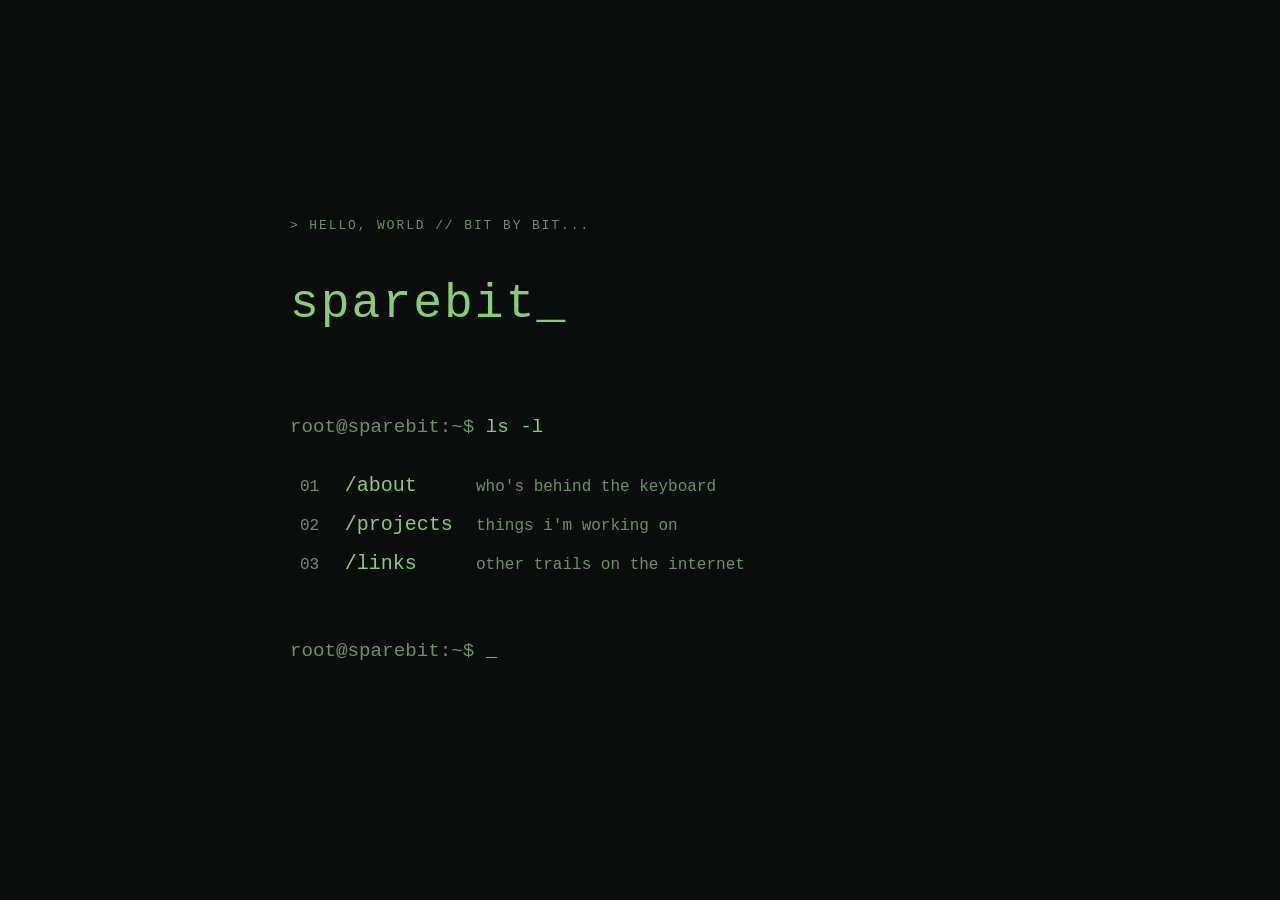
<file: index.html>
<!DOCTYPE html>
<html lang="en">
<head>
    <meta charset="UTF-8">
    <meta name="viewport" content="width=device-width, initial-scale=1.0">
    
    <link rel="me" href="https://mastodon.social/@sparebit">

    <title>sparebit.me</title>

    <link rel="stylesheet" href="style.css">
    <link rel="icon" type="image/png" href="favicon.png">
</head>

<body class="home">
    <header>
        <p class="small">> HELLO, WORLD // BIT BY BIT...</p>

        <h1>sparebit_</h1>

        <p class="prompt">root@sparebit:~$ <span class="command">ls -l</span></p>
        <nav>
            <div class="nav-item">
                <span>01 </span>
                <a href="about.html">/about</a>
                <span> who's behind the keyboard</span>
            </div>

            <div class="nav-item">
                <span>02 </span>
                <a href="projects.html">/projects</a>
                <span> things i'm working on</span>
            </div>

            <div class="nav-item">
                <span>03 </span>
                <a href="links.html">/links</a>
                <span>other trails on the internet</span>
            </div>
        </nav>

        <p class="prompt">
            root@sparebit:~$ <span class="cursor">_</span>
        </p>
    </header>
</body>
</html>
</file>
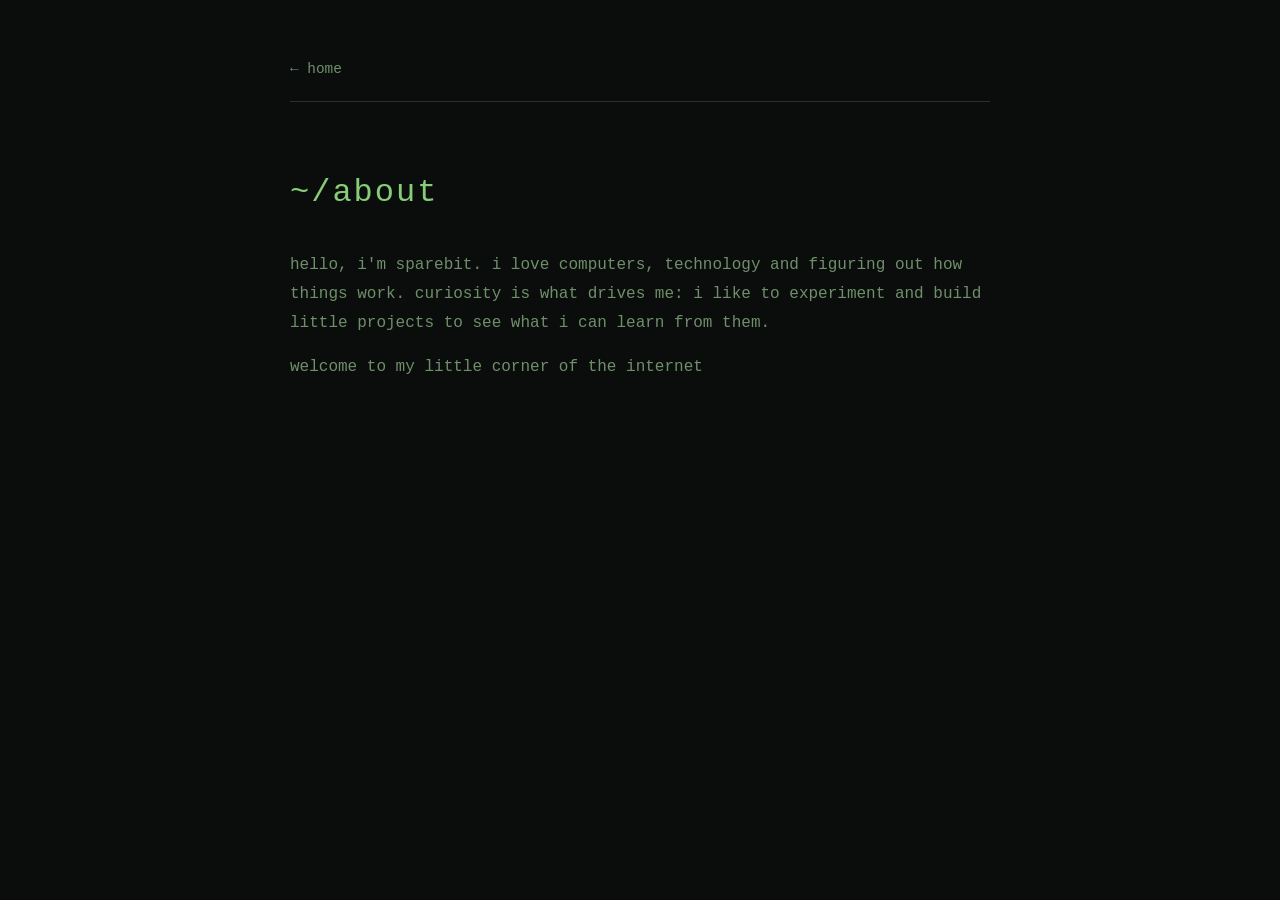
<file: about.html>
<!DOCTYPE html>
<html lang="en">
<head>
    <meta charset="UTF-8">
    <meta name="viewport" content="width=device-width, initial-scale=1.0">

    <title>about // sparebit.me</title>

    <link rel="stylesheet" href="style.css">
    <link rel="icon" type="image/png" href="favicon.png">
</head>
<body class="content-page">
    <header>
        <a href="index.html" class="back-link" aria-label="back to home">← home</a>
    </header>
    <main>
        <section id="about">
            <h1>
                ~/about
            </h1>
            <p class="about-text">
                hello, i'm sparebit. i love computers, technology and figuring out
                how things work. curiosity is what drives me: i like to experiment 
                and build little projects to see what i can learn from them. 
            </p>

            <p class="about-text">
                welcome to my little corner of the internet
            </p>
        </section>
    </main>
</body>
</html>
</file>
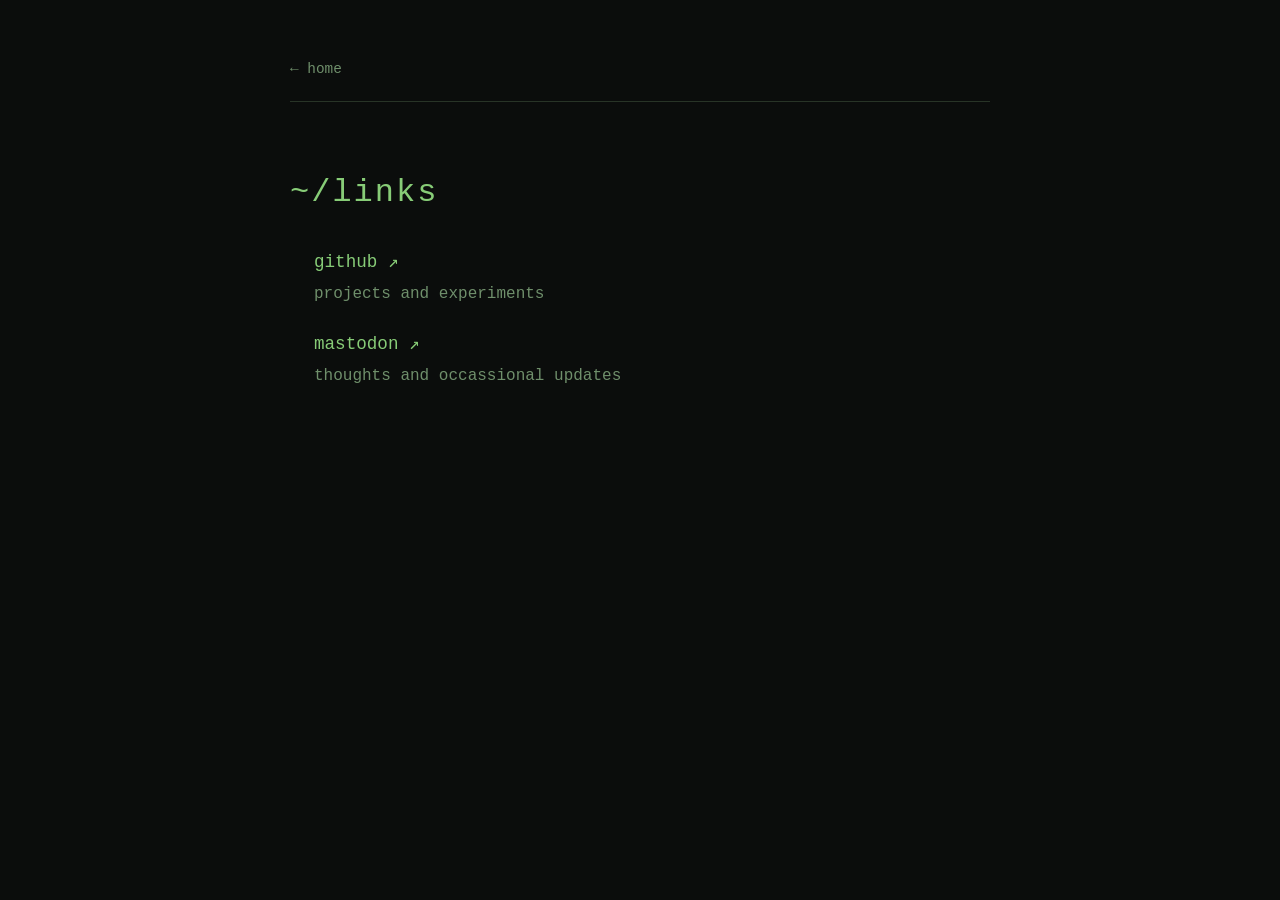
<file: links.html>
<!DOCTYPE html>
<html lang="en">
<head>
    <meta charset="UTF-8">
    <meta name="viewport" content="width=device-width, initial-scale=1.0">

    <title>links // sparebit.me</title>

    <link rel="stylesheet" href="style.css">
    <link rel="icon" type="image/png" href="favicon.png">
</head>
<body class="content-page">
    <header>
        <a href="index.html" class="back-link" aria-label="back to home">← home</a>
    </header>
    <main>
        <section id="links">
            <h1>~/links</h1>

            <ul class="link-list">
                <li>
                    <a href="https://github.com/mrjnssn">github ↗</a>
                    <p>projects and experiments</p>
                </li>

                <li>
                    <a href="https://mastodon.social/@sparebit" rel="me">
                        mastodon ↗
                    </a>
                    <p>thoughts and occassional updates</p>
                </li>
            </ul>
        </section>
    </main>
</body>
</html>
</file>
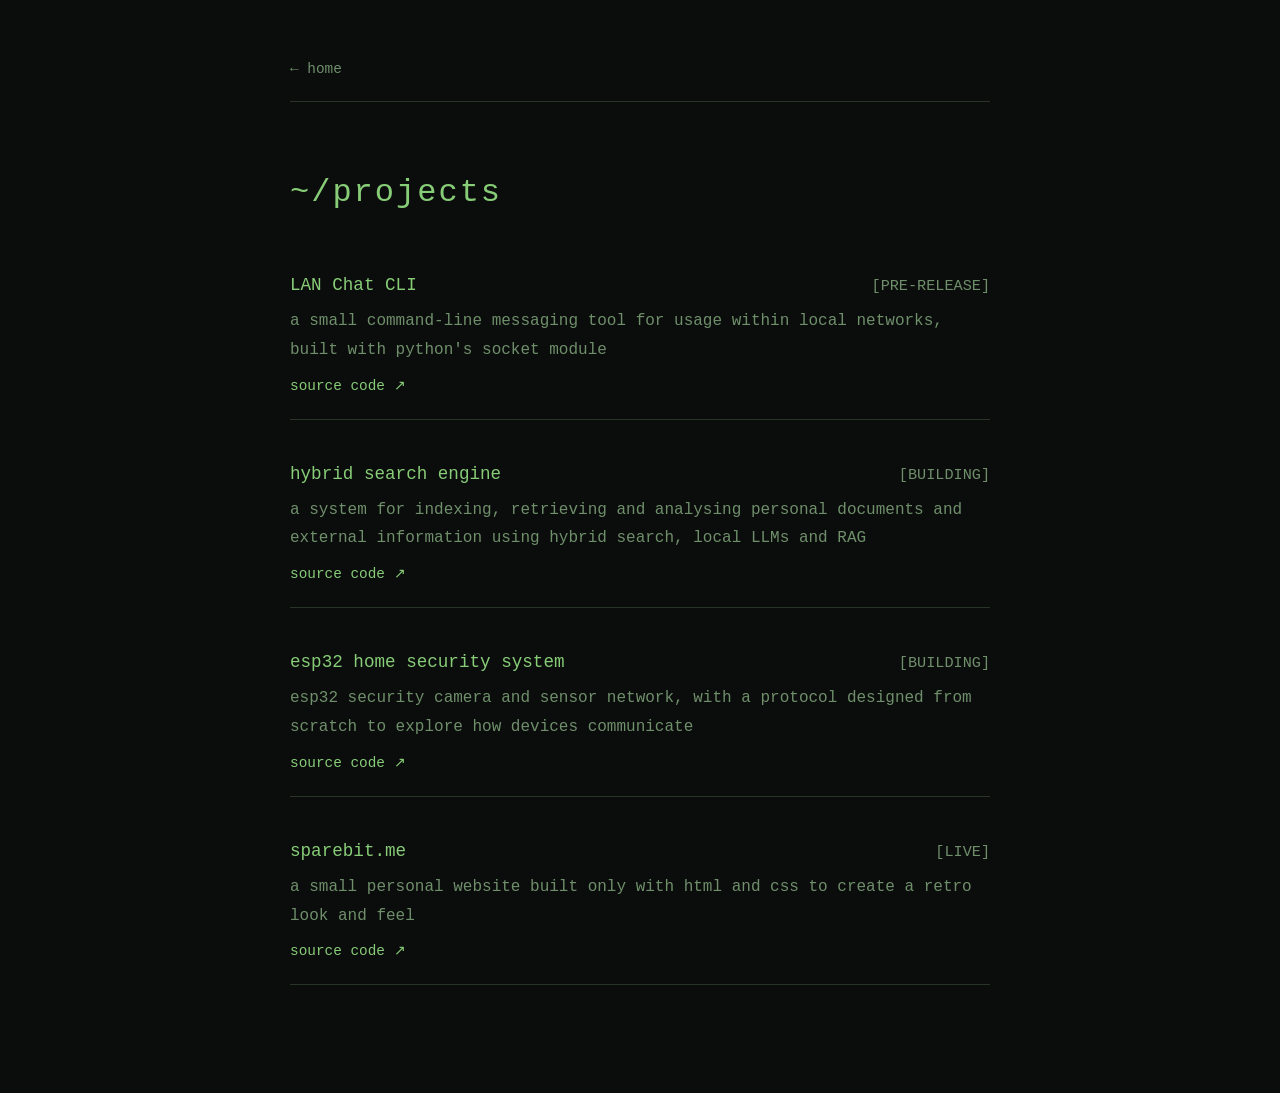
<file: projects.html>
<!DOCTYPE html>
<html lang="en">
<head>
    <meta charset="UTF-8">
    <meta name="viewport" content="width=device-width, initial-scale=1.0">

    <title>projects // sparebit.me</title>

    <link rel="stylesheet" href="style.css">
    <link rel="icon" type="image/png" href="favicon.png">
</head>
<body class="content-page">
    <header>
        <a href="index.html" class="back-link" aria-label="back to home">← home</a>
    </header>
    <main>
        <section id="projects">
            <h1>
                ~/projects
            </h1>
            <article>
                <div class="project-header">
                    <h3>LAN Chat CLI</h3>
                    <span class="project-status">[PRE-RELEASE]</span>
                </div>
                <p class="project-description">
                    a small command-line messaging tool for usage within local networks, built with python's socket module
                </p>
                <a href="https://github.com/mrjnssn/lan-chat-cli">source code ↗</a>
            </article>
            
            <article>
                <div class="project-header">
                    <h3>hybrid search engine</h3>
                    <span class="project-status">[BUILDING]</span>
                </div>
                <p class="project-description">
                    a system for indexing, retrieving and analysing personal documents and external information using hybrid search, local LLMs and RAG
                </p>
                <a href="https://github.com/mrjnssn/hybrid-search-engine">source code ↗</a>
            </article>

            <article>
                <div class="project-header">
                    <h3>esp32 home security system</h3>
                    <span class="project-status">[BUILDING]</span>
                </div>
                <p class="project-description">
                    esp32 security camera and sensor network, with a protocol designed from scratch to explore how devices communicate
                </p>
                <a href="https://github.com/mrjnssn/esp32-security-system">source code ↗</a>
            </article>

            <article>
                <div class="project-header">
                    <h3>sparebit.me</h3>
                    <span class="project-status">[LIVE]</span>
                </div>
                <p class="project-description">
                    a small personal website built only with html and css to create a retro look and feel
                </p>
                <a href="https://github.com/mrjnssn/sparebit.me">source code ↗</a>
            </article>
        </section>
    </main>
</body>
</html>
</file>
<file: style.css>
/* full page */
body {
    margin: 0;
    min-height: 100vh;

    padding: 60px 0;
    box-sizing: border-box;

    background-color: #0b0d0c;
    color: #87cc77;

    font-family: 'Lucida Console', 'Courier New', Courier, monospace;

    display: flex;
    flex-direction: column;
    align-items: center;
}

.home {
    justify-content: center;
}

.content-page {
    justify-content: flex-start;
}

.content-page h1 {
    font-size: 2rem;
    font-weight: normal;
    margin: 40px 0 40px;
}

.content-page main p {
    color: #6f8f6b;
    font-size: 1rem;
    line-height: 1.8;
}

.content-page article {
    margin-bottom: 20px;
}

header,
main {
    width: 80%;
    max-width: 700px;
}

.tagline {
    margin-top: 0;
    margin-bottom: 72px;
    color: #6f8f6b;
}

.nav-heading {
    color: #6f8f6b;
    font-size: 0.9rem;
    font-weight: normal;
    letter-spacing: 2px;
    margin-bottom: 24px;
}

nav {
    display: flex;
    flex-direction: column;
    gap: 16px;
    margin: 0 10px 0;
}

nav a {
    text-decoration: none;
}

.nav-item {
    display: grid;
    grid-template-columns: 3ch 12ch 1fr;
    align-items: baseline;
    column-gap: 16px;
}

.nav-item span {
    color: #6f8f6b;
}

.nav-item a {
    color: #87cc77;
    font-size: 1.25rem;
    position: relative;
}

.nav-item a::before {
    content: ">";
    position: absolute;
    left: -1.2ch;
    opacity: 0;
}

.nav-item a:hover::before,
.nav-item a:focus-visible::before{
    opacity: 1;
}

nav a:hover,
nav a:focus-visible {
    color: #87cc77;
    text-decoration: none;
}

section {
    border-top: 1px solid #283427;
    padding-top: 32px;
    margin-bottom: 48px;
}

h1 {
    font-size: 3rem;
    margin: 40px 0 80px 0;
    letter-spacing: 2px;
    font-weight: normal;
}

.prompt {
    margin: 60px 0 30px 0;
    color: #6f8f6b;
    font-size: 1.2rem;
}

.command {
    color: #87cc77;
}
.cursor {
    color: #87cc77;
    animation: blink 1s step-end infinite;
}

h2 {
    font-size: 1.5rem;
    font-weight: normal;
    margin-bottom: 40px;
}

p {
    font-size: 1.1rem;
    line-height: 1.7;
}

.back-link {
    color: #6f8f6b;
    font-size: 0.9rem;
    text-decoration: none;
    display: inline-block;
    margin-bottom: 24px;
}

.back-link:hover,
.back-link:focus-visible {
    color: #87cc77;
    text-decoration: underline;
}

.about-text {
    color: #6f8f6b;
    font-size: 0.95rem;
}

.project-header {
    display: flex;
    justify-content: space-between;
    align-items: baseline;
    gap: 16px;
}

.project-header h3 {
    margin: 0;
    font-size: 1.1rem;
    font-weight: normal;
}

.project-status {
    color: #6f8f6b;
    font-size: 0.95rem;
}

article {
    padding-bottom: 24px;
    padding-top: 24px;
    border-bottom: 1px solid #283427;
}

.project-description {
    color: #6f8f6b;
    font-size: 0.95rem;
    margin: 12px 0;
}

article a {
    color: #87cc77;
    font-size: 0.9rem;
    text-decoration: none;
}

article a:hover,
article a:focus-visible {
    text-decoration: underline;
}

.link-list {
    list-style: none;
    padding: 0;
    padding-left: 24px;
    margin: 0;
}

.link-list li {
    margin-bottom: 24px;
}

.link-list a {
        color: #87cc77;
        font-size: 1.1rem;
        text-decoration: none;
        position: relative;
}

.link-list a::before {
    content: ">";
    position: absolute;
    right: calc(100% + 1ch);
    opacity: 0;
}

.link-list a:hover::before,
.link-list a:focus-visible::before {
    opacity: 1;
}

.link-list p {
    color: #6f8f6b;
    font-size: 0.9rem;
    margin: 8px 0 0;
}

/* small system text */
.small {
    color: #6f8f6b;
    font-size: 0.8rem;
    letter-spacing: 2px;
}

@keyframes blink {
    50% {
        opacity: 0;
    }
}

@media (max-width: 600px) {
    h1 {
        font-size: 2.2rem;
        letter-spacing: 1px;
    }

    .desktop-break {
        display: none;
    }

    .nav-item {
        grid-template-columns: 2ch 1fr;
    }

    .nav-item span:last-child {
        display: none;
    }

    .home .small {
        font-size: 0.7rem;
    }
}
</file>
